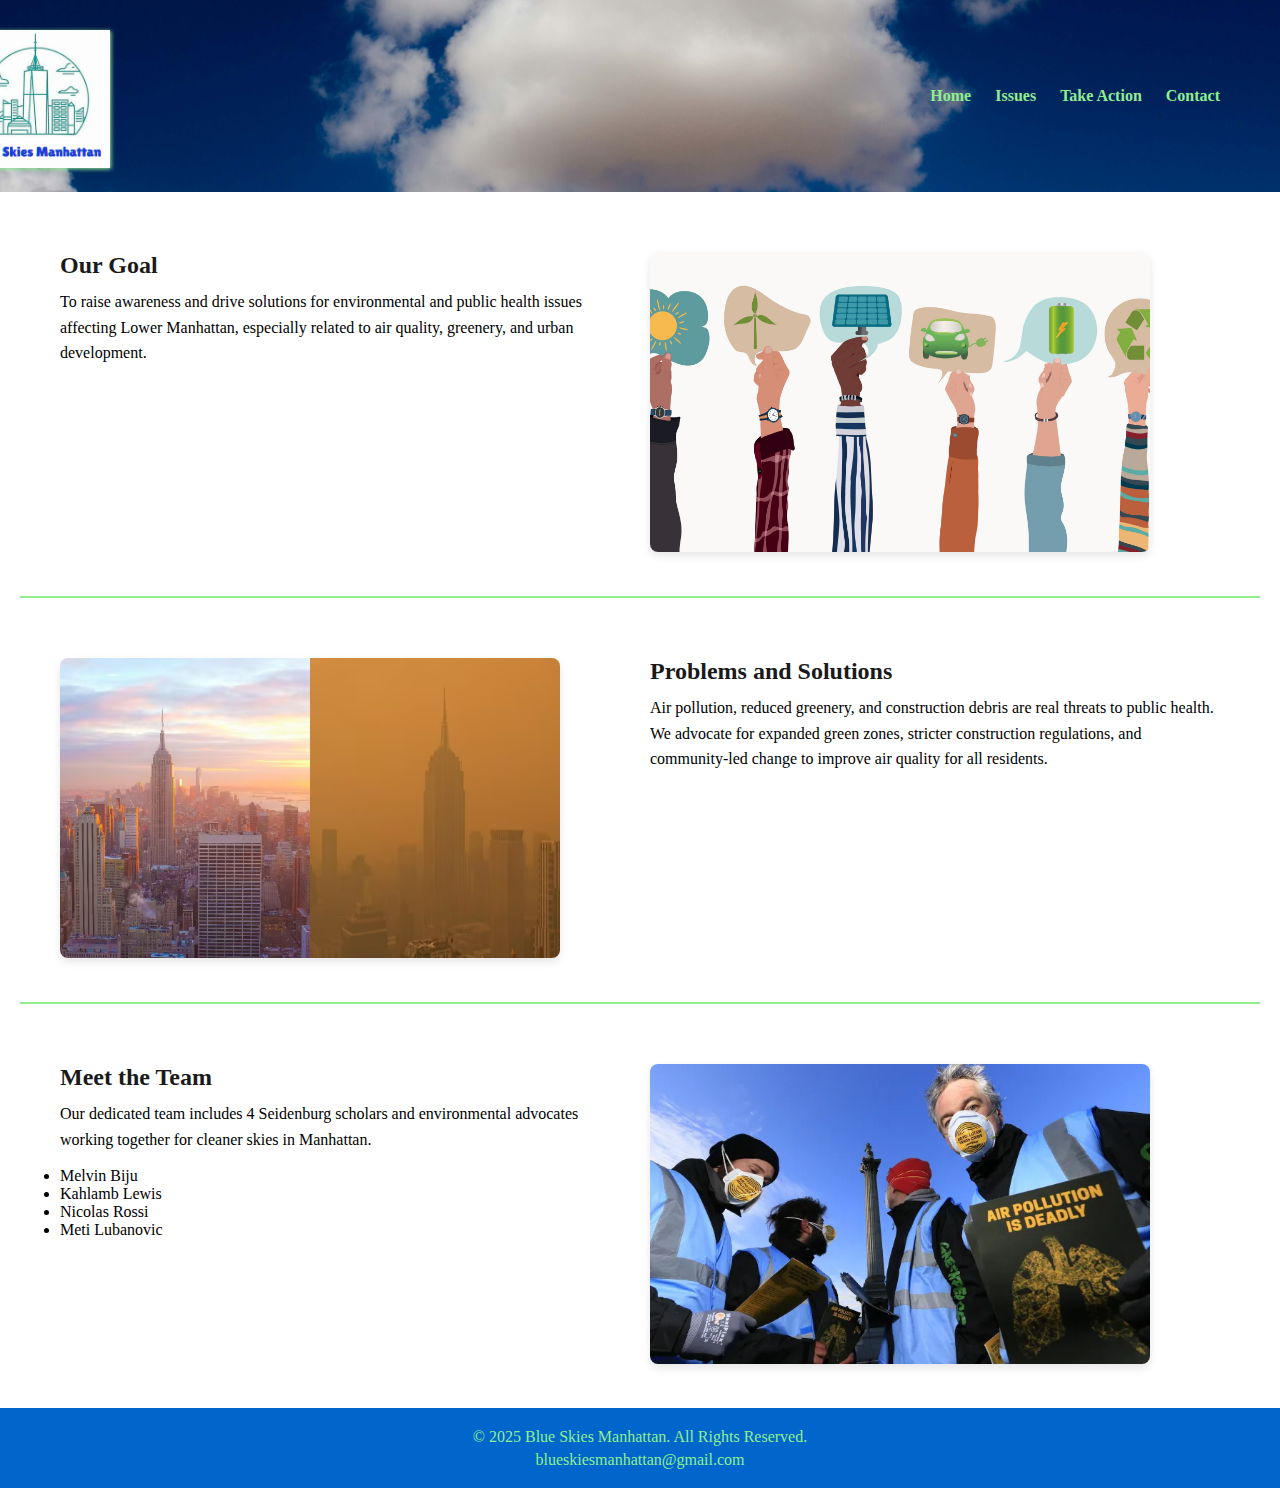
<file: index.html>
<!DOCTYPE html> 
<html lang="en"> 
<head>
    <meta charset="UTF-8"> 
    <title>Home - Blue Skies Manhattan</title> 
    <meta name="viewport" content="width=device-width, initial-scale=1.0"> 
    <link rel="stylesheet" href="css/style.css"> 
    <link rel="icon" href="media/favicon.png" type="image/png"> 
</head>

<body>

    <header> 
        <div class="header-container"> 
            <a href="index.html"><img src="media/CIS 4-MEN Logo.png" alt="Blue Skies Manhattan Logo" class="logo"></a> 
            <button class="hamburger" id="hamburger">
                &#9776; 
            </button>
            <nav class="nav-menu" id="navMenu"> 
                <a href="index.html">Home</a>
                <a href="issues.html">Issues</a> 
                <a href="takeAction.html">Take Action</a> 
                <a href="contact.html">Contact</a> 
            </nav>
        </div> 
    </header>

    <main> 

    <section class="issue-section">
        <div class="issue-text">
            <h2>Our Goal</h2>
            <p>To raise awareness and drive solutions for environmental and public health issues affecting Lower Manhattan, especially related to air quality, greenery, and urban development.</p>
        </div>
        <div class="issue-image">
            <img src="media/handspollution.png" alt="Visual Representation of Our Mission">
        </div>
    </section>

    <hr>

    <section class="issue-section">
        <div class="issue-image">
            <img src="media/new-york-air-pollution.png" alt="Image showing community action">
        </div>
        <div class="issue-text">
            <h2>Problems and Solutions</h2>
            <p>Air pollution, reduced greenery, and construction debris are real threats to public health. We advocate for expanded green zones, stricter construction regulations, and community-led change to improve air quality for all residents.</p>
        </div>
    </section>

    <hr>

    <section class="issue-section">
        <div class="issue-text">
            <h2>Meet the Team</h2>
            <p>Our dedicated team includes 4 Seidenburg scholars and environmental advocates working together for cleaner skies in Manhattan.</p>
            <ul>
                <li>Melvin Biju</li>
                <li>Kahlamb Lewis</li>
                <li>Nicolas Rossi</li>
                <li>Meti Lubanovic</li>
            </ul>
        </div>
        <div class="issue-image">
            <img src="media/GP15.png" alt="Team Photo">
        </div>
    </section>

    </main> 

    <footer>
        <p>&copy; 2025 Blue Skies Manhattan. All Rights Reserved.</p> <!-- Copyright -->
        <p><a href="mailto:blueskiesmanhattan@gmail.com" class="email-link">blueskiesmanhattan@gmail.com</a></p> <!-- Email link -->
    </footer>

    <script src="scripts/script.js"></script> <!-- Linking JavaScript file -->

</body>
</html>
</file>
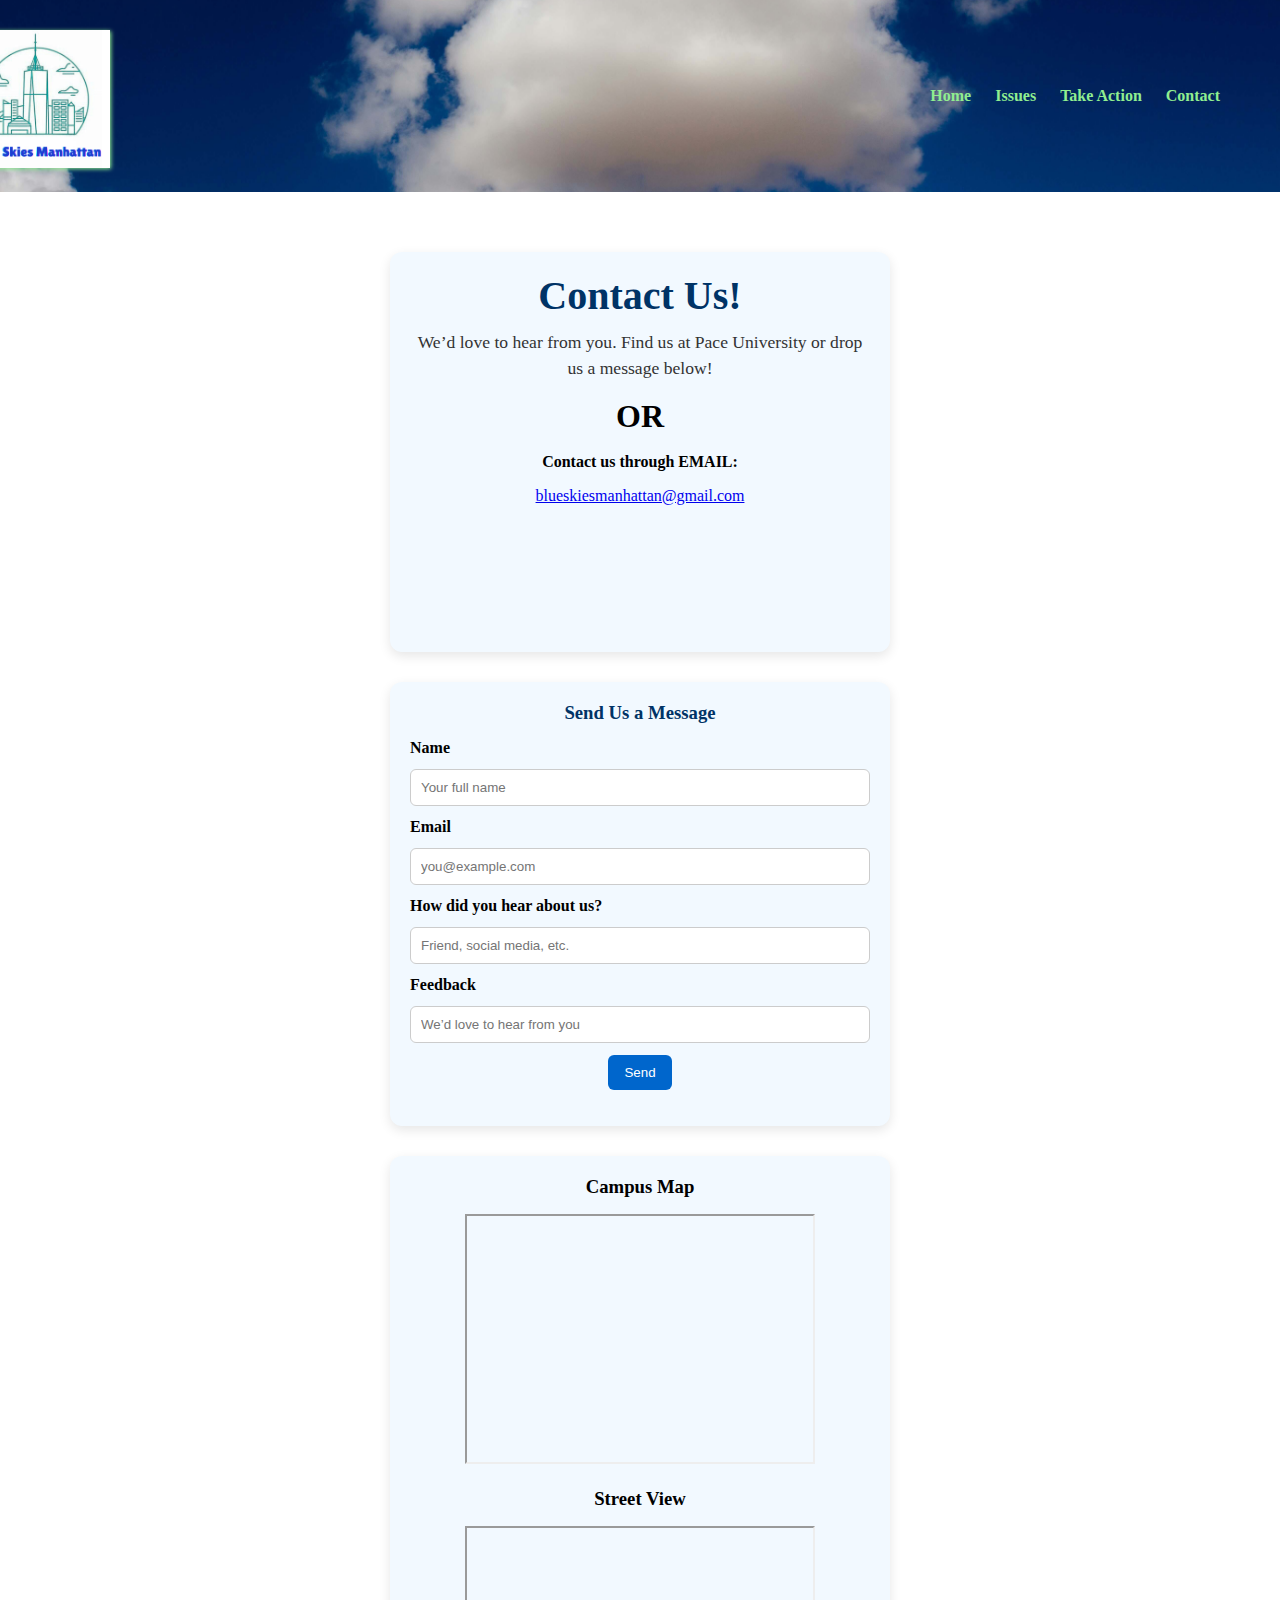
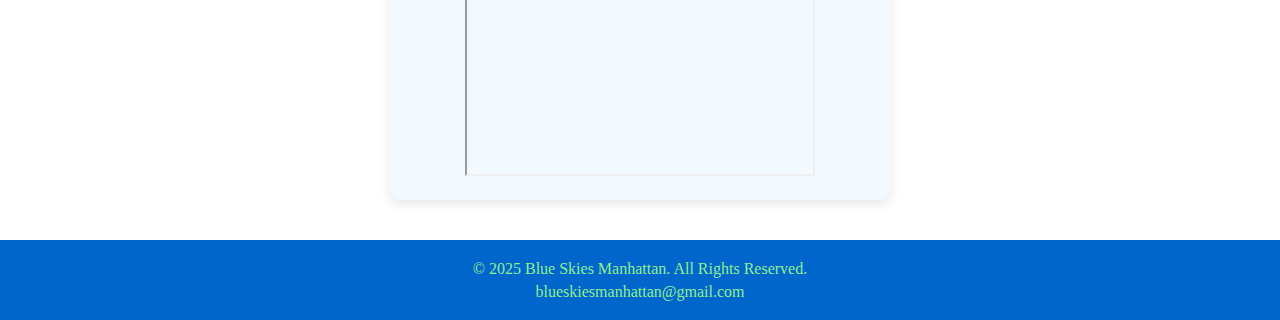
<file: contact.html>
<!DOCTYPE html>
<html lang="en">
<head>
  <meta charset="UTF-8"> <!-- Defines the character encoding -->
  <title>Contact - Blue Skies Manhattan</title> <!-- Page title -->
  <meta name="viewport" content="width=device-width, initial-scale=1.0"> <!-- Enables responsive design -->
  <link rel="stylesheet" href="css/style.css"> <!-- Link to external stylesheet -->
  <link rel="icon" href="media/favicon.png" type="image/png"> <!-- Sets favicon -->
</head>

<body> <!-- Begin page body -->
  <header> <!-- Page header -->
    <div class="header-container"> <!-- Wrapper for logo and nav -->
      <a href="index.html">
        <img src="media/CIS 4-MEN Logo.png" alt="Blue Skies Manhattan Logo" class="logo"> <!-- Website logo -->
      </a>

      <button class="hamburger" id="hamburger"> <!-- Hamburger button for mobile -->
        &#9776; <!-- Hamburger icon -->
      </button>

      <nav class="nav-menu" id="navMenu"> <!-- Navigation menu -->
        <a href="index.html">Home</a>
        <a href="issues.html">Issues</a>
        <a href="takeAction.html">Take Action</a>
        <a href="contact.html">Contact</a>
      </nav>
    </div>
  </header>

  <main> <!-- Main content -->
    <section class="action-container contact-section"> <!-- Contact section wrapper -->

      <div class="action-block contact-header"> <!-- Header text block -->
        <h2>Contact Us!</h2>
        <p class="action-description">We’d love to hear from you. Find us at Pace University or drop us a message below!</p>
        <h1>OR</h1>
        <br>
        <h4> Contact us through EMAIL:</h4>
        <p><a href="mailto:blueskiesmanhattan@gmail.com">blueskiesmanhattan@gmail.com</a></p>
      </div>

      <div class="action-block contact-form-block"> <!-- Contact form block -->
        <h3>Send Us a Message</h3>
        <form class="petition-form" id="contact-form"> <!-- Contact form -->
          <label for="name">Name</label>
          <input type="text" id="name" name="name" placeholder="Your full name" required>

          <label for="email">Email</label>
          <input type="email" id="email" name="email" placeholder="you@example.com" required>

          <label for="referral">How did you hear about us?</label>
          <input type="text" id="referral" name="referral" placeholder="Friend, social media, etc.">

          <label for="feedback">Feedback</label>
          <input type="text" id="feedback" name="feedback" placeholder="We’d love to hear from you">

          <button type="submit">Send</button>
        </form>
      </div>

      <div class="action-block contact-maps"> <!-- Map section block -->
        <div class="map-row"> <!-- Row container for maps -->

          <div class="map-column"> <!-- Column for campus map -->
            <h3>Campus Map</h3>
            <iframe src="https://www.google.com/maps/embed?pb=!1m18!1m12!1m3!1d3024.306887313452!2d-74.00775072401287!3d40.71126023766092!2m3!1f0!2f0!3f0!3m2!1i1024!2i768!4f13.1!3m3!1m2!1s0x89c25a19f6c8b1d1%3A0x8a0a55f0a5fd1f1f!2sPace%20University!5e0!3m2!1sen!2sus!4v1616172820484!5m2!1sen!2sus" width="350" height="250" allowfullscreen="" loading="lazy" referrerpolicy="no-referrer-when-downgrade">
            </iframe>
          </div>

          <div class="map-column"> <!-- Column for street view -->
            <h3>Street View</h3>
            <iframe
              src="https://www.google.com/maps/embed?pb=!4v1616174978356!6m8!1m7!1sCAoSLEFGMVFpcE1sN3J5b1ZKZ1JpQ3Z6aWZlZ0FhR3ZtZ1Z3Q0h3R3N1V1N3T3R3!2m2!1d40.71186706665569!2d-74.00556833284723!3f144.12211904230622!4f4.327650343806951!5f0.7820865974627469" width="350" height="250" allowfullscreen="" loading="lazy" referrerpolicy="no-referrer-when-downgrade">
            </iframe>
          </div>

        </div>
      </div>

    </section>
  </main>

  <footer> <!-- Page footer -->
    <p>&copy; 2025 Blue Skies Manhattan. All Rights Reserved.</p>
    <p><a href="mailto:blueskiesmanhattan@gmail.com" class="email-link">blueskiesmanhattan@gmail.com</a></p>
  </footer>

  <script src="scripts/script.js"></script> <!-- Link to JavaScript file -->
</body>
</html>
</file>
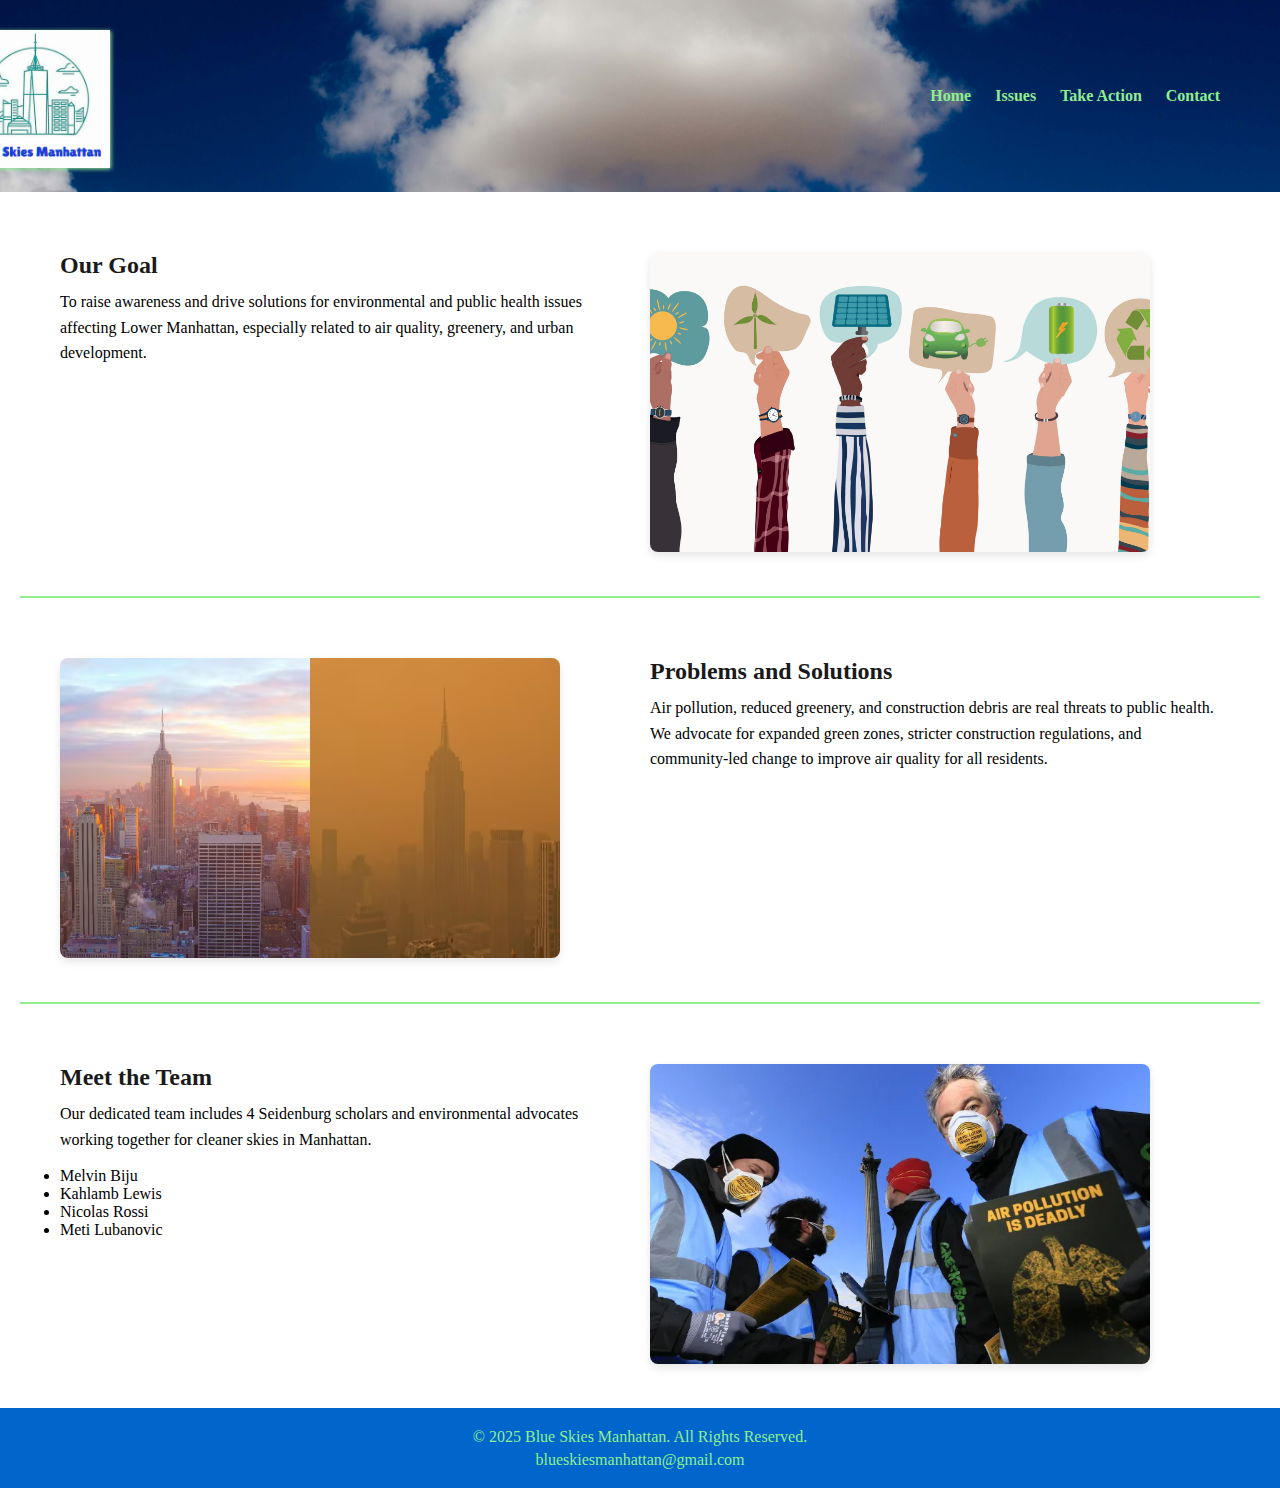
<file: Homepage.html>
<!DOCTYPE html> 
<html lang="en"> 
<head>
    <meta charset="UTF-8"> 
    <title>Homepage - Blue Skies Manhattan</title> 
    <meta name="viewport" content="width=device-width, initial-scale=1.0"> 
    <link rel="stylesheet" href="css/style.css"> 
    <link rel="icon" href="media/favicon.png" type="image/png"> 
</head>

<body>

    <header> 
        <div class="header-container"> 
            <a href="homepage.html"><img src="media/CIS 4-MEN Logo.png" alt="Blue Skies Manhattan Logo" class="logo"></a> 
            <button class="hamburger" id="hamburger">
                &#9776; 
            </button>
            <nav class="nav-menu" id="navMenu"> 
                <a href="homepage.html">Home</a>
                <a href="issues.html">Issues</a> 
                <a href="takeAction.html">Take Action</a> 
                <a href="contact.html">Contact</a> 
            </nav>
        </div> 
    </header>

    <main> 

    <section class="issue-section">
        <div class="issue-text">
            <h2>Our Goal</h2>
            <p>To raise awareness and drive solutions for environmental and public health issues affecting Lower Manhattan, especially related to air quality, greenery, and urban development.</p>
        </div>
        <div class="issue-image">
            <img src="media/handspollution.png" alt="Visual Representation of Our Mission">
        </div>
    </section>

    <hr>

    <section class="issue-section">
        <div class="issue-image">
            <img src="media/new-york-air-pollution.png" alt="Image showing community action">
        </div>
        <div class="issue-text">
            <h2>Problems and Solutions</h2>
            <p>Air pollution, reduced greenery, and construction debris are real threats to public health. We advocate for expanded green zones, stricter construction regulations, and community-led change to improve air quality for all residents.</p>
        </div>
    </section>

    <hr>

    <section class="issue-section">
        <div class="issue-text">
            <h2>Meet the Team</h2>
            <p>Our dedicated team includes 4 Seidenburg scholars and environmental advocates working together for cleaner skies in Manhattan.</p>
            <ul>
                <li>Melvin Biju</li>
                <li>Kahlamb Lewis</li>
                <li>Nicolas Rossi</li>
                <li>Meti Lubanovic</li>
            </ul>
        </div>
        <div class="issue-image">
            <img src="media/GP15.png" alt="Team Photo">
        </div>
    </section>

    </main> 

    <footer>
        <p>&copy; 2025 Blue Skies Manhattan. All Rights Reserved.</p> <!-- Copyright -->
        <p><a href="mailto:blueskiesmanhattan@gmail.com" class="email-link">blueskiesmanhattan@gmail.com</a></p> <!-- Email link -->
    </footer>

    <script src="scripts/script.js"></script> <!-- Linking JavaScript file -->

</body>
</html>
</file>
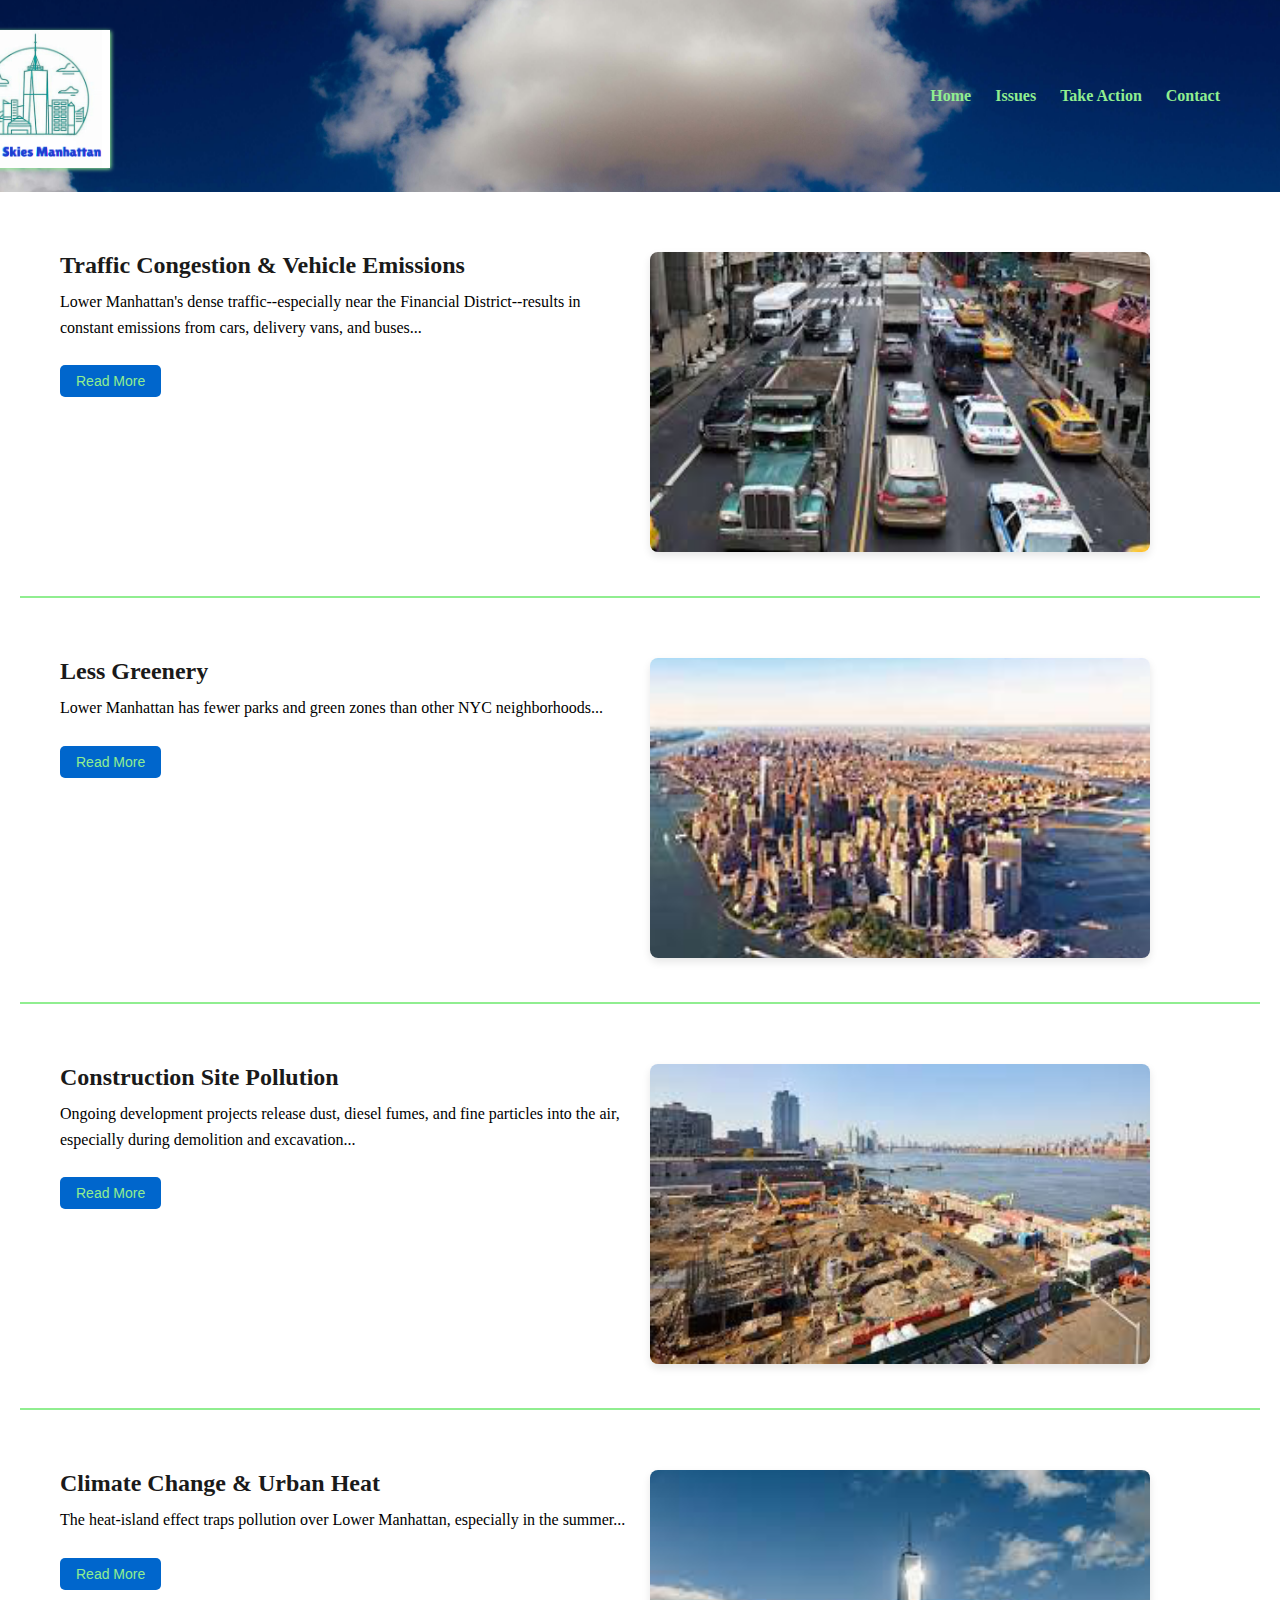
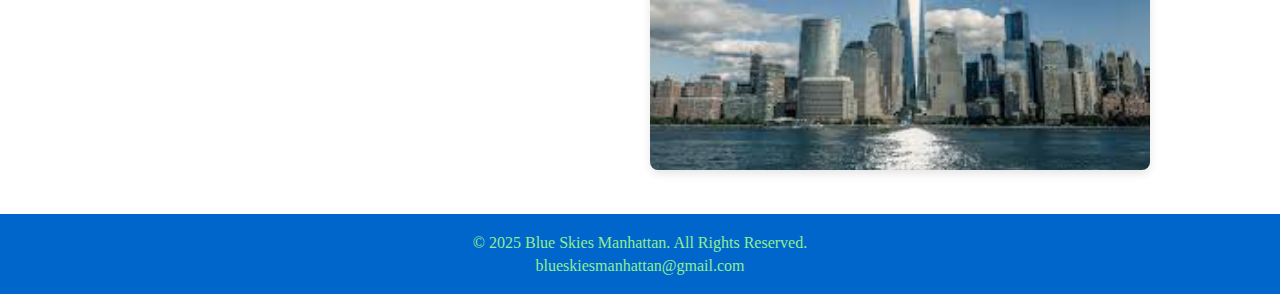
<file: issues.html>
<!DOCTYPE html> <!-- Declares the document as HTML5 -->
<html lang="en"> <!-- Sets the language to English -->
<head>
    <meta charset="UTF-8"> <!-- Sets character encoding to UTF-8 -->
    <title>Issues at Hand - Blue Skies Manhattan</title> <!-- Title shown in browser tab -->
    <meta name="viewport" content="width=device-width, initial-scale=1.0"> <!-- Enables responsive design on all devices -->
    <link rel="stylesheet" href="css/style.css"> <!-- Links external CSS stylesheet -->
    <link rel="icon" href="media/favicon.png" type="image/png"> <!-- Sets favicon image -->
</head>

<body> <!-- Start of the page body -->

    <header> <!-- Header containing logo and navigation -->

        <div class="header-container"> <!-- Container for logo and nav menu -->

            <a href="homepage.html"><img src="media/CIS 4-MEN Logo.png" alt="Blue Skies Manhattan Logo" class="logo"></a> <!-- Clickable logo image linking to homepage -->

            <!-- Hamburger Menu Button -->
            <button class="hamburger" id="hamburger">
                &#9776; <!-- Unicode hamburger icon -->
            </button>

            <nav class="nav-menu" id="navMenu"> <!-- Navigation menu -->
                <a href="homepage.html">Home</a> <!-- Link to homepage -->
                <a href="issues.html">Issues</a> <!-- Link to issues page -->
                <a href="takeAction.html">Take Action</a> <!-- Link to take action page -->
                <a href="contact.html">Contact</a> <!-- Link to contact page -->
            </nav>

        </div> <!-- End of header container -->

    </header> <!-- End of header -->

    <main> <!-- Main content area -->

        <section class="issue-section"> <!-- Section: Traffic Congestion -->

            <div class="issue-text"> <!-- Text content block -->

                <h2>Traffic Congestion & Vehicle Emissions</h2> <!-- Section heading -->
                <p class="short-description">Lower Manhattan's dense traffic--especially near the Financial District--results in constant emissions from cars, delivery vans, and buses...</p> <!-- Preview text -->

                <div class="more-text"> <!-- Hidden detailed content -->
                    <p>These vehicles release a mix of harmful pollutants, including nitrogen dioxide (NO₂), carbon monoxide (CO), and fine particulate matter (PM2.5), which can penetrate deep into the lungs and bloodstream. Prolonged exposure has been linked to increased rates of asthma, cardiovascular disease, and reduced lung development in children. Because of the high concentration of commuters and delivery vehicles, residents and workers are exposed to these pollutants daily-often without realizing the long-term health impact. The constant idling, narrow streets, and urban canyon effect all contribute to the poor air circulation that allows these emissions to linger in the neighborhood’s air.</p>
                    <button class="read-less">Read Less</button> <!-- Button to collapse content -->
                </div>

                <button class="read-more">Read More</button> <!-- Button to expand content -->

            </div>

            <div class="issue-image"> <!-- Image container -->
                <img src="media/congestion.png" alt="Congested NYC Street"> <!-- Traffic-related image -->
            </div>

        </section> <!-- End of congestion section -->

        <hr> <!-- Light green dvider line -->

        <section class="issue-section"> <!-- Section: Less Greenery -->

            <div class="issue-text">

                <h2>Less Greenery</h2>
                <p class="short-description">Lower Manhattan has fewer parks and green zones than other NYC neighborhoods...</p>

                <div class="more-text">
                    <p>This lack of greenery means there are fewer natural barriers to trap airborne pollutants or cool the surrounding environment. Trees and vegetation play a key role in filtering out harmful substances like ozone, nitrogen dioxide, and particulate matter from the air. In neighborhoods with low green coverage, residents often experience higher pollution levels, hotter summer temperatures, and fewer spaces to escape urban stress. The dense built environment in Lower Manhattan also intensifies the urban heat island effect, where concrete and asphalt absorb and re-radiate heat, making the air even more stagnant and polluted. Without an adequate buffer of natural spaces, the community is left more vulnerable to the health effects of poor air quality.</p>
                    <button class="read-less">Read Less</button>
                </div>

                <button class="read-more">Read More</button>

            </div>

            <div class="issue-image">
                <img src="media/noGreen.png" alt="Lower Manhattan Overview with Little to No Greenery"> <!-- Green space-related image -->
            </div>

        </section> <!-- End of greenery section -->

        <hr> <!-- Light green divider line -->

        <section class="issue-section"> <!-- Section: Construction Pollution -->

            <div class="issue-text">

                <h2>Construction Site Pollution</h2>
                <p class="short-description">Ongoing development projects release dust, diesel fumes, and fine particles into the air, especially during demolition and excavation...</p>

                <div class="more-text">
                    <p>Construction sites are a major, often overlooked, source of localized air pollution. Activities like jackhammering, concrete mixing, and material transportation release coarse dust particles (PM10) into the air, while heavy equipment powered by diesel engines emits smaller, more harmful pollutants like PM2.5 and black carbon. These particles can trigger respiratory irritation in the short term and contribute to chronic diseases with long-term exposure. People living or working near active construction zones often experience symptoms like coughing, wheezing, and headaches—especially when windows are left open. Even once the work ends, residual dust and debris can remain in the air or accumulate on surfaces, continuing to affect indoor and outdoor air quality.</p>
                    <button class="read-less">Read Less</button>
                </div>

                <button class="read-more">Read More</button>

            </div>

            <div class="issue-image">
                <img src="media/construction.png" alt="Construction Near a River in NYC"> <!-- Construction-related image -->
            </div>

        </section> <!-- End of construction section -->

        <hr> <!-- Light green divider line -->

        <section class="issue-section"> <!-- Section: Climate Change & Urban Heat -->

            <div class="issue-text">

                <h2>Climate Change & Urban Heat</h2>
                <p class="short-description">The heat-island effect traps pollution over Lower Manhattan, especially in the summer...</p>

                <div class="more-text">
                    <p>Urban heat islands occur when buildings, pavement, and infrastructure absorb and retain heat, raising local temperatures significantly compared to nearby areas with more greenery. This increase in heat doesn’t just affect comfort—it worsens air quality by intensifying ground-level ozone and preventing pollutants from dispersing. The result is an environment where smog lingers longer and heat-sensitive individuals, like children and the elderly, are at greater risk for illness. In Lower Manhattan, the combined stress of heat and air pollution amplifies respiratory issues, strains public health systems, and reduces overall livability, especially during extreme weather events that are growing more frequent due to climate change.</p>
                    <button class="read-less">Read Less</button>
                </div>

                <button class="read-more">Read More</button>

            </div>

            <div class="issue-image">
                <img src="media/sun.png" alt="Sun Glaring on The One-World Trade Center"> <!-- Climate-related image -->
            </div>

        </section> <!-- End of climate section -->

    </main> <!-- End of main content -->

    <footer> <!-- Footer section -->

        <p>&copy; 2025 Blue Skies Manhattan. All Rights Reserved.</p> <!-- Copyright -->
        <p><a href="mailto:blueskiesmanhattan@gmail.com" class="email-link">blueskiesmanhattan@gmail.com</a></p> <!-- Email link -->

    </footer> <!-- End of footer -->

    <script src="scripts/script.js"></script> <!-- Linking JavaScript file -->

</body> <!-- End of body -->

</html> <!-- End of HTML document -->
</file>
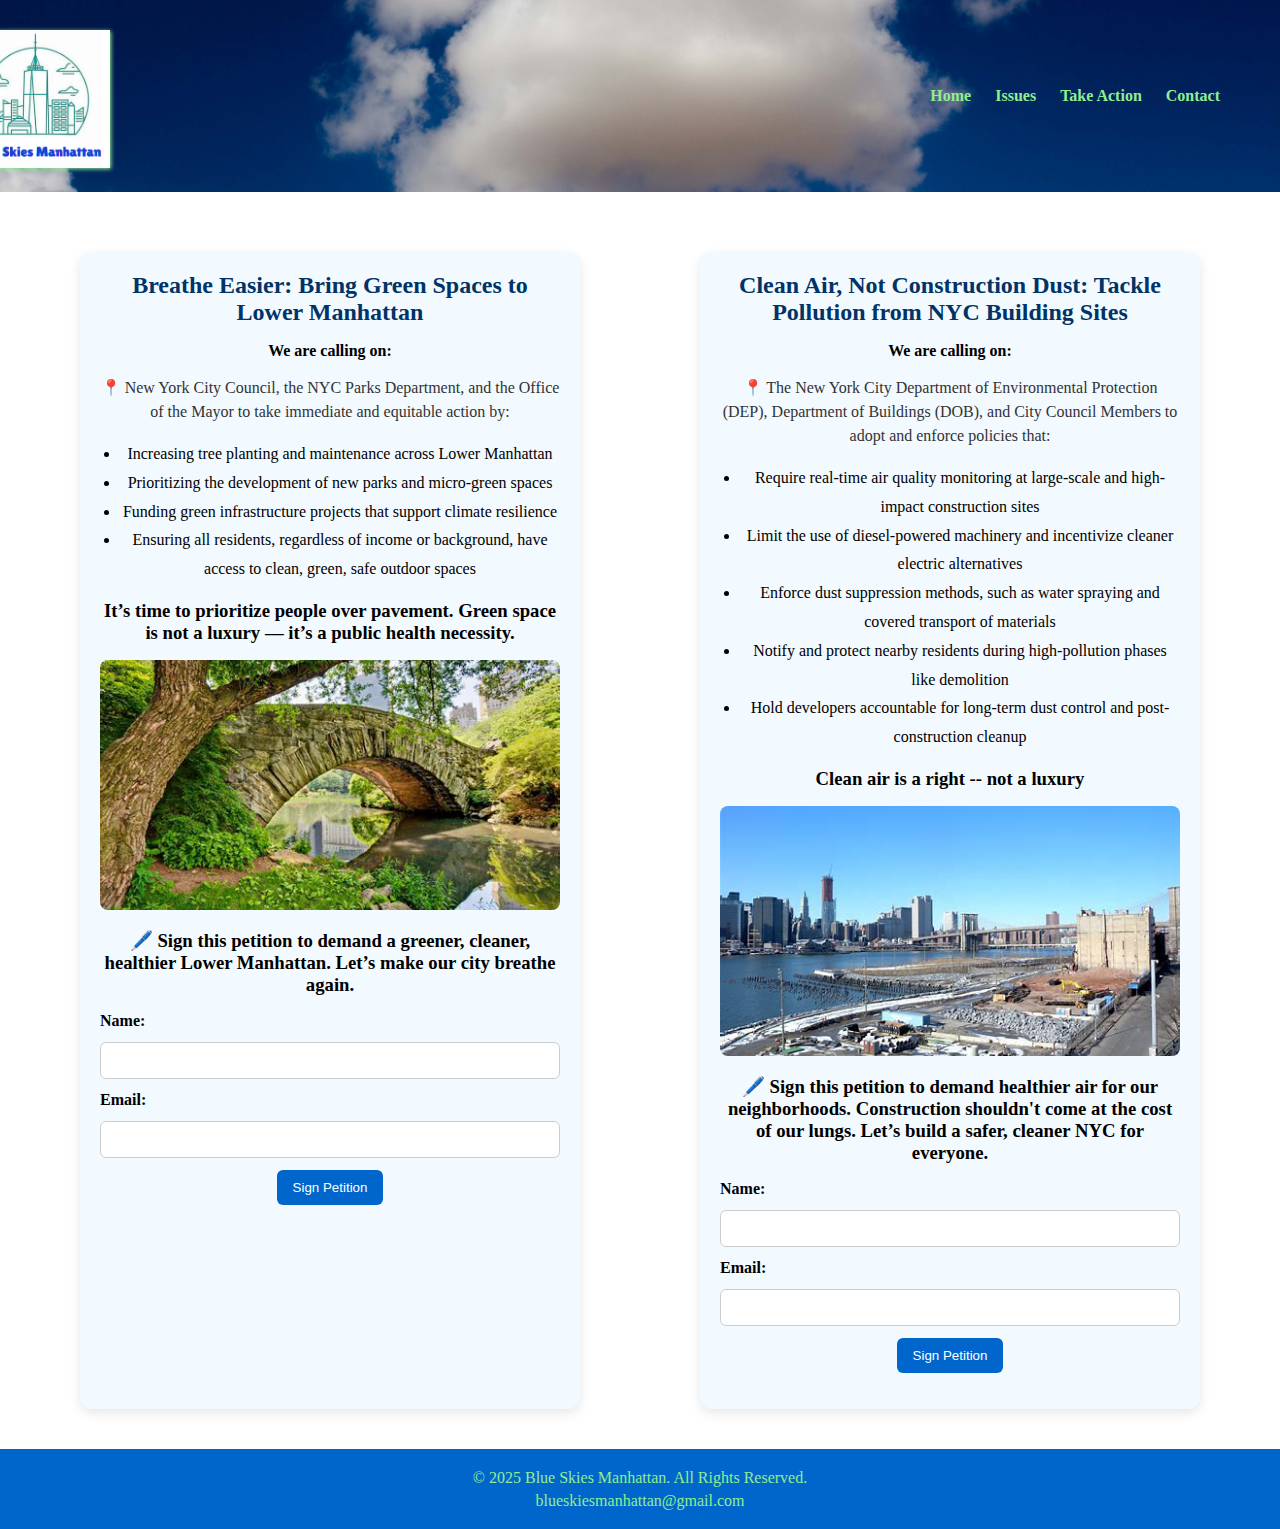
<file: takeAction.html>
<!DOCTYPE html> <!-- Declares the document as HTML5 -->
<html lang="en"> <!-- Sets the language to English -->
<head>
    <meta charset="UTF-8"> <!-- Sets character encoding to UTF-8 -->
    <title>Take Action - Blue Skies Manhattan</title> <!-- Title shown in browser tab -->
    <meta name="viewport" content="width=device-width, initial-scale=1.0"> <!-- Enables responsive design on all devices -->
    <link rel="stylesheet" href="css/style.css"> <!-- Links external CSS stylesheet -->
    <link rel="icon" href="media/favicon.png" type="image/png"> <!-- Sets favicon image -->
</head>

<body> <!-- Start of the page body -->

    <header> <!-- Header containing logo and navigation -->

        <div class="header-container"> <!-- Container for logo and nav menu -->

            <a href="index.html"><img src="media/CIS 4-MEN Logo.png" alt="Blue Skies Manhattan Logo" class="logo"></a> <!-- Clickable logo image linking to homepage -->

            <!-- Hamburger Menu Button -->
            <button class="hamburger" id="hamburger">
                &#9776; <!-- Unicode hamburger icon -->
            </button>

            <nav class="nav-menu" id="navMenu"> <!-- Navigation menu -->
                <a href="index.html">Home</a> <!-- Link to homepage -->
                <a href="issues.html">Issues</a> <!-- Link to issues page -->
                <a href="takeAction.html">Take Action</a> <!-- Link to take action page -->
                <a href="contact.html">Contact</a> <!-- Link to contact page -->
            </nav>

        </div> <!-- End of header container -->

    </header> <!-- End of header -->

    <main class="action-container">

      <!-- Action Block 1 -->
      <section class="action-block">
        <h2>Breathe Easier: Bring Green Spaces to Lower Manhattan</h2>
        <h4>We are calling on: </h4>
        <p class="action-description">📍 New York City Council, the NYC Parks Department, and the Office of the Mayor to take immediate and equitable action by:</p>
         <ul class="action-list">
             <li>Increasing tree planting and maintenance across Lower Manhattan</li>
             <li>Prioritizing the development of new parks and micro-green spaces</li>
             <li>Funding green infrastructure projects that support climate resilience</li>
             <li>Ensuring all residents, regardless of income or background, have access to clean, green, safe outdoor spaces</li>
         </ul>
        <h3>It’s time to prioritize people over pavement. Green space is not a luxury — it’s a public health necessity.</h3>
        <img src="media/action1.png" alt="Park rendering" class="action-image">
        <h3>🖊️ Sign this petition to demand a greener, cleaner, healthier Lower Manhattan. Let’s make our city breathe again.</h3>
        <form class="petition-form">
          <label for="name2">Name:</label>
          <input type="text" id="name2" name="name" required>

          <label for="email2">Email:</label>
          <input type="email" id="email2" name="email" required>

          <button type="submit">Sign Petition</button>
        </form>
      </section>

      <hr>

      <!-- Action Block 2 -->
      <section class="action-block">
        <h2>Clean Air, Not Construction Dust: Tackle Pollution from NYC Building Sites</h2>
        <h4>We are calling on: </h4>
        <p class="action-description">📍 The New York City Department of Environmental Protection (DEP), Department of Buildings (DOB), and City Council Members
         to adopt and enforce policies that:</p>
         <ul class="action-list">
             <li>Require real-time air quality monitoring at large-scale and high-impact construction sites</li>
             <li>Limit the use of diesel-powered machinery and incentivize cleaner electric alternatives</li>
             <li>Enforce dust suppression methods, such as water spraying and covered transport of materials</li>
             <li>Notify and protect nearby residents during high-pollution phases like demolition</li>
             <li>Hold developers accountable for long-term dust control and post-construction cleanup</li>
         </ul>
        <h3>Clean air is a right -- not a luxury</h3>
        <img src="media/action2.png" alt="Construction site" class="action-image">
        <h3>🖊️ Sign this petition to demand healthier air for our neighborhoods. Construction shouldn't come at the cost of our lungs. Let’s build a safer, cleaner NYC for everyone.</h3>
        <form class="petition-form">
          <label for="name2">Name:</label>
          <input type="text" id="name2" name="name" required>

          <label for="email2">Email:</label>
          <input type="email" id="email2" name="email" required>

          <button type="submit">Sign Petition</button>
        </form>
      </section>

    </main>

    <footer> <!-- Footer section -->

        <p>&copy; 2025 Blue Skies Manhattan. All Rights Reserved.</p> <!-- Copyright -->
        <p><a href="mailto:blueskiesmanhattan@gmail.com" class="email-link">blueskiesmanhattan@gmail.com</a></p> <!-- Email link -->

    </footer> <!-- End of footer -->

    <script src="scripts/script.js"></script> <!-- Linking JavaScript file -->

</body> <!-- End of body -->

</html> <!-- End of HTML document -->
</file>
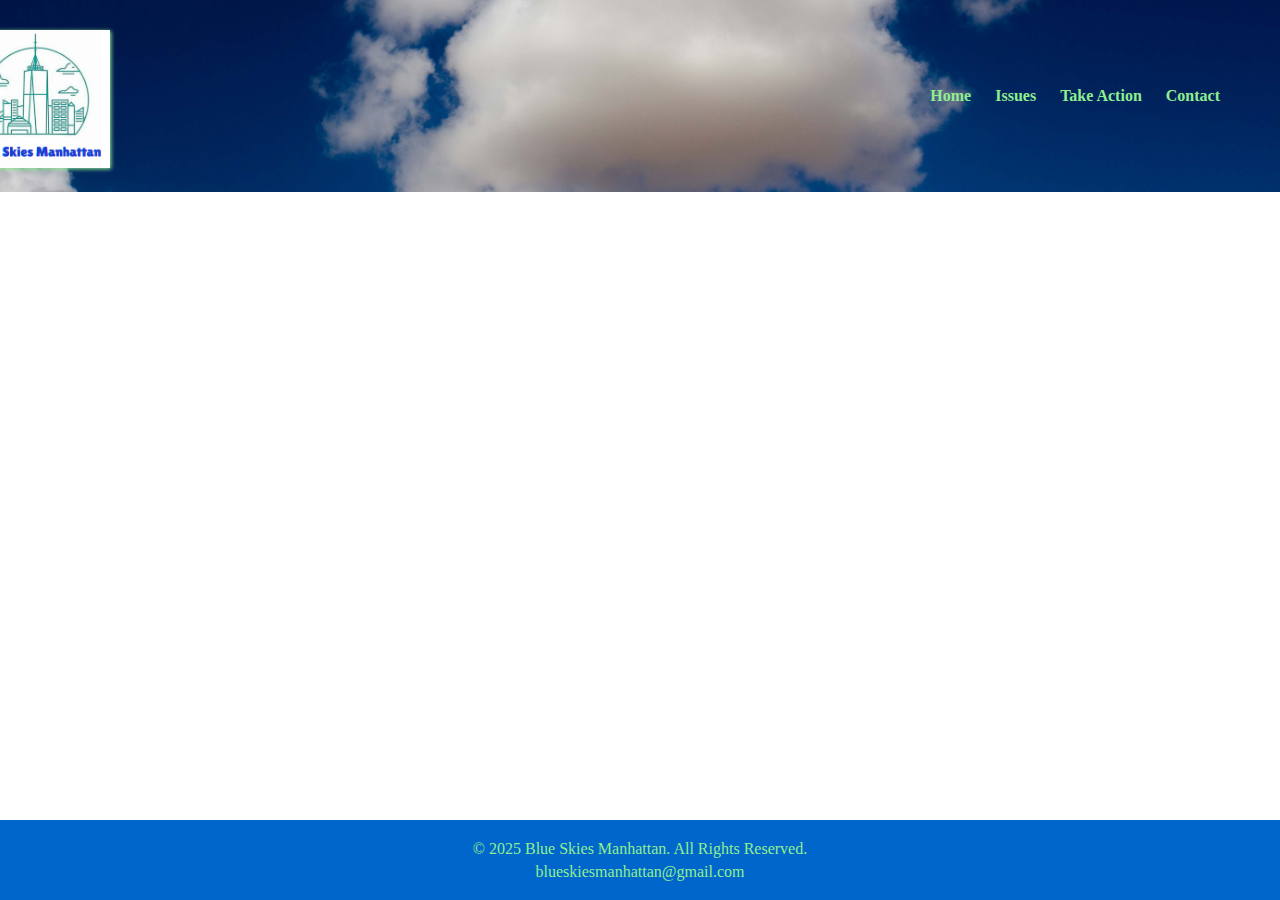
<file: template.html>
<!DOCTYPE html> <!-- Declares the document as HTML5 -->
<html lang="en"> <!-- Sets the language to English -->
<head>
    <meta charset="UTF-8"> <!-- Sets character encoding to UTF-8 -->
    <title>Template - Blue Skies Manhattan</title> <!-- Title shown in browser tab -->
    <meta name="viewport" content="width=device-width, initial-scale=1.0"> <!-- Enables responsive design on all devices -->
    <link rel="stylesheet" href="css/style.css"> <!-- Links external CSS stylesheet -->
    <link rel="icon" href="media/favicon.png" type="image/png"> <!-- Sets favicon image -->
</head>

<body> <!-- Start of the page body -->

    <header> <!-- Header containing logo and navigation -->

        <div class="header-container"> <!-- Container for logo and nav menu -->

            <a href="index.html"><img src="media/CIS 4-MEN Logo.png" alt="Blue Skies Manhattan Logo" class="logo"></a> <!-- Clickable logo image linking to homepage -->

            <!-- Hamburger Menu Button -->
            <button class="hamburger" id="hamburger">
                &#9776; <!-- Unicode hamburger icon -->
            </button>

            <nav class="nav-menu" id="navMenu"> <!-- Navigation menu -->
                <a href="index.html">Home</a> <!-- Link to homepage -->
                <a href="issues.html">Issues</a> <!-- Link to issues page -->
                <a href="takeAction.html">Take Action</a> <!-- Link to take action page -->
                <a href="contact.html">Contact</a> <!-- Link to contact page -->
            </nav>

        </div> <!-- End of header container -->

    </header> <!-- End of header -->

    <main> <!-- Main content area -->

    </main> <!-- End of main content -->

    <footer> <!-- Footer section -->

        <p>&copy; 2025 Blue Skies Manhattan. All Rights Reserved.</p> <!-- Copyright -->
        <p><a href="mailto:blueskiesmanhattan@gmail.com" class="email-link">blueskiesmanhattan@gmail.com</a></p> <!-- Email link -->

    </footer> <!-- End of footer -->

    <script src="scripts/script.js"></script> <!-- Linking JavaScript file -->

</body> <!-- End of body -->

</html> <!-- End of HTML document -->
</file>
<file: css/style.css>
/* Reset and Base Styling */
* {
  margin: 0;  /* Removes default outer spacing from all elements */
  padding: 0;  /* Removes default inner spacing from all elements */
  box-sizing: border-box;  /* Includes padding and borders inside the element’s total size */
}

html, body {
  overflow-x: hidden;  /* Prevent horizontal scrolling */
}

body {
  min-height: 100vh;  /* Ensures body is at least the height of the viewport */
  display: flex;  /* Uses flexbox for layout */
  flex-direction: column;  /* Stacks elements vertically (column layout) */
}

header {
  background-image: url('../media/sky.png');  /* Sets a sky image as the background */
  background-size: cover;  /* Scales the background to cover the header area */
  background-position: center;  /* Centers the background image */
  background-repeat: no-repeat;  /* Prevents the image from repeating */
  padding: 20px;  /* Adds spacing inside the header */
  position: relative;  /* Allows child elements to be positioned relative to header */
  margin-bottom: 20px;  /* Adds spacing below the header */
}

.logo {
  width: 150px;  /* Sets the width of the logo */
  height: auto;  /* Maintains original logo aspect ratio */
  position: static;  /* Keeps logo in normal document flow */
  margin-top: 10px;  /* Adds space above the logo */
  margin-left: -100px;  /* Shifts the logo leftward */
  filter: drop-shadow(1px 1px 2px #90EE90);  /* Applies a soft green glow effect */
}

hr {
  border: none;  /* Removes default border styling */
  height: 2px;  /* Sets the thickness of the horizontal rule */
  background-color: #90EE90;  /* Sets the line color to light green */
  margin: 0 20px 20px 20px;  /* Adds spacing above, below, and to the sides */
}

main {
  flex: 1;  /* Allows main content to grow and fill available vertical space */
}

.email-link {
  display: inline-block;  /* Allows padding and transform to apply */
  padding: 5px;  /* Adds inner space to the email link */
  color: #90EE90;  /* Sets the default color to light green */
  text-decoration: none;  /* Removes the underline from the link */
}

.email-link:hover {
  color: #ccffcc;  /* Lightens color on hover */
  transform: scale(1.2);  /* Slightly enlarges the link when hovered */
}

footer {
  background: #0066cc;  /* Sets background color to blue */
  color: #90EE90;  /* Makes footer text light green */
  text-align: center;  /* Centers the text horizontally */
  padding: 20px;  /* Adds space inside the footer */
  height: 80px;  /* Sets a fixed footer height */
}

.header-container {
  display: flex;  /* Uses flex layout for header items */
  justify-content: space-between;  /* Spreads logo and nav to opposite ends */
  align-items: center;  /* Vertically centers the items */
  max-width: 1200px;  /* Limits the container width */
  margin: 0 auto;  /* Centers the container horizontally */
  padding: 0 20px;  /* Adds horizontal padding */
  flex-wrap: wrap;  /* Allows wrapping on small screens */
}

.nav-menu a {
  display: inline-block;  /* Allows spacing and hover effects */
  margin-left: 20px;  /* Adds space between nav items */
  text-decoration: none;  /* Removes underline */
  color: #90EE90;  /* Sets the link color */
  font-weight: bold;  /* Makes text bold */
  transition: transform 0.2s ease, color 0.2 ease;  /* Smooth hover animation */
}

.nav-menu a:hover {
  color: #ccffcc;  /* Lightens the link on hover */
  transform: scale(1.2);  /* Slightly enlarges link on hover */
  text-decoration: underline;  /* Underlines the link when hovered */
}

.issue-section {
  display: flex;  /* Side-by-side layout for text and image */
  justify-content: space-between;  /* Pushes content to edges */
  align-items: flex-start;  /* Aligns items to the top */
  padding: 40px 20px;  /* Adds padding inside the section */
  gap: 20px;  /* Space between columns */
  max-width: 1200px;  /* Limits width of the section */
  margin: 0 auto;  /* Centers section horizontally */
  flex-wrap: wrap;  /* Allows stacking on small screens */
}

.issue-text {
  flex: 1;  /* Allows text section to grow/shrink as needed */
  min-width: 280px;  /* Prevents it from getting too small */
}

.issue-text h2 {
  margin-bottom: 10px;  /* Adds space below heading */
  color: #1a1a1a;  /* Dark gray text */
}

.issue-text p {
  margin-bottom: 15px;  /* Adds space between paragraphs */
  line-height: 1.6;  /* Improves paragraph readability */
}

.issue-image {
  flex: 1;  /* Allows image section to grow/shrink */
  min-width: 280px;  /* Ensures image section doesn't shrink too small */
}

.issue-image img {
  width: 500px;  /* Sets fixed image width */
  height: 300px;  /* Sets fixed image height */
  object-fit: cover;  /* Ensures image covers the area without distortion */
  border-radius: 8px;  /* Rounds the corners of the image */
  box-shadow: 0 4px 8px rgba(0, 0, 0, 0.1);  /* Adds subtle shadow */
}

.read-more, .read-less {
  background-color: #0066cc;  /* Sets button background color */
  color: #90EE90;  /* Sets button text color */
  border: none;  /* Removes border */
  padding: 8px 16px;  /* Adds padding around button text */
  font-size: 14px;  /* Sets text size */
  border-radius: 5px;  /* Rounds button edges */
  cursor: pointer;  /* Shows pointer cursor on hover */
  margin-top: 10px;  /* Adds space above button */
}

.read-more:hover, .read-less:hover {
  background-color: #004d99;  /* Darkens button on hover */
  transform: scale(1.2);  /* Enlarges button slightly on hover */
}

.hamburger {
  display: none;  /* Hidden on desktop by default */
  font-size: 28px;  /* Sets icon size */
  background: none;  /* No background for button */
  border: none;  /* Removes border */
  color: #90EE90;  /* Sets icon color */
  cursor: pointer;  /* Shows pointer on hover */
  position: absolute;  /* Allows positioning in header */
  top: 30px;  /* Distance from top */
  right: 30px;  /* Distance from right */
  z-index: 999;  /* Places above other items */
}

.action-container {
  display: flex;  /* Use flex layout to align action blocks */
  flex-wrap: wrap;  /* Allow items to wrap to new lines if needed */
  justify-content: center;  /* Center the action blocks horizontally */
  gap: 40px;  /* Add space between each block */
  padding: 40px 20px;  /* Add space inside the container */
}

.action-block {
  flex: 1 1 400px;  /* Allow block to grow/shrink, base width of 400px */
  max-width: 500px;  /* Do not allow block to grow beyond 500px */
  background-color: #f2f9ff;  /* Light blue background */
  padding: 20px;  /* Inner space inside the block */
  border-radius: 12px;  /* Rounded corners */
  box-shadow: 0 4px 12px rgba(0,0,0,0.1);  /* Soft shadow around block */
  text-align: center;  /* Center-align all content */
}

.action-block h2 {
  margin-bottom: 16px;  /* Add spacing below the title */
  color: #003366;  /* Deep blue title color */
}

.action-description {
  margin-bottom: 16px;  /* Space below description paragraph */
  color: #333;  /* Dark gray text */
  font-size: 1rem;  /* Standard font size */
  line-height: 1.5;  /* Improve text readability */
}

.action-image {
  width: 100%;  /* Fill the width of its container */
  height: auto;  /* Maintain image aspect ratio */
  max-height: 250px;  /* Limit height to 250px */
  object-fit: cover;  /* Crop and cover the image container */
  border-radius: 8px;  /* Slightly rounded corners */
  margin-bottom: 16px;  /* Space below image */
}

/* Petition Form Styling */
.petition-form {
  display: flex;  /* Use flex layout */
  flex-direction: column;  /* Stack elements vertically */
  gap: 12px;  /* Space between form items */
  align-items: center;  /* Center the form fields horizontally */
}

.petition-form label {
  font-weight: bold;  /* Make label text bold */
  align-self: flex-start;  /* Align label text to the left */
}

.petition-form input {
  width: 100%;  /* Make input take full width of container */
  padding: 10px;  /* Inner space inside the input field */
  border: 1px solid #ccc;  /* Light gray border */
  border-radius: 6px;  /* Slightly round input edges */
}

.petition-form button {
  background-color: #0066cc;  /* Blue background for button */
  color: white;  /* White text color */
  padding: 10px 16px;  /* Inner spacing */
  border: none;  /* No border */
  border-radius: 6px;  /* Rounded corners */
  cursor: pointer;  /* Pointer cursor on hover */
}

.petition-form button:hover {
  background-color: #004c99;  /* Darker blue on hover */
}

.action-block h2, .action-block h3, .action-block h4, .action-block p, .action-block ul, .action-block img, .action-block form {
  margin-bottom: 16px;  /* Uniform spacing below content blocks */
}

.action-block ul {
  padding-left: 20px;  /* Indent bullet list */
}

.action-list {
  margin-bottom: 20px;  /* Extra spacing below list */
  padding-left: 20px;  /* Indent list items */
  line-height: 1.8;  /* Extra space between bullet points */
}

.contact-section {
  display: flex; /* Use flexbox for layout */
  flex-direction: column; /* Stack elements vertically */
  align-items: center; /* Center items horizontally */
  padding: 40px 20px; /* Outer spacing */
  gap: 30px; /* Space between each block */
}

.contact-header, .contact-form-block {
  text-align: center; /* Center all text inside header and form blocks */
  width: 100%; /* Ensure blocks use full width of the container */
}

.contact-header h2 {
  font-size: 2.5rem; /* Large heading */
  color: #003366; /* Dark blue text */
  margin-bottom: 10px; /* Space below heading */
}

.contact-header .action-description {
  font-size: 1.1rem; /* Slightly larger text */
  color: #333; /* Dark gray text */
  line-height: 1.5; /* Improved readability */
}

.contact-maps .map-row {
  display: flex; /* Row layout */
  flex-wrap: wrap; /* Wrap maps on smaller screens */
  justify-content: center; /* Center maps horizontally */
  gap: 20px; /* Space between maps */
}

.map-column {
  flex: 1 1 400px; /* Flexible map columns */
  max-width: 600px; /* Prevent from stretching too far */
}

.contact-form-block h3 {
  color: #003366; /* Section heading color */
  margin-bottom: 15px; /* Space below heading */
}

#contact-form {
  width: 100%; /* Full width of its container */
  display: flex; /* Use flex layout */
  flex-direction: column; /* Stack inputs */
  gap: 12px; /* Space between inputs */
  align-items: center; /* Center inputs and button on mobile */
}

#contact-form label {
  font-weight: bold; /* Make labels stand out */
  text-align: left; /* Align text left */
}

#contact-form input {
  padding: 10px; /* Inner spacing */
  border: 1px solid #ccc; /* Light gray border */
  border-radius: 6px; /* Rounded corners */
  width: 100%; /* Full width */
  max-width: 500px; /* Prevent inputs from being too wide */
}

#contact-form button {
  background-color: #0066cc; /* Blue background */
  color: white; /* White text */
  padding: 10px 16px; /* Padding around text */
  border: none; /* Remove border */
  border-radius: 6px; /* Rounded edges */
  cursor: pointer; /* Pointer on hover */
  max-width: 200px; /* Limit button width */
}

#contact-form button:hover {
  background-color: #004c99; /* Darker blue on hover */
}

/* Responsive Design */
@media (max-width: 768px) {
  .header-container {
    flex-direction: column;  /* Stack header elements vertically */
    align-items: flex-start;  /* Align items to the left */
  }

  .nav-menu {
    margin-top: 10px;  /* Space between logo and nav */
    display: flex;  /* Flex layout */
    flex-direction: column;  /* Stack nav items vertically */
    gap: 10px;  /* Space between nav links */
  }

  .issue-section {
    flex-direction: column;  /* Stack text and image */
  }

  .issue-image img {
    width: 400px;  /* Set fixed width */
    height: 250px;  /* Set fixed height */
    object-fit: cover;  /* Keep image from stretching */
    border-radius: 8px;  /* Rounded edges */
    box-shadow: 0 4px 8px rgba(0, 0, 0, 0.1);  /* Soft drop shadow */
  }

  .logo {
    width: 140px;  /* Smaller logo on mobile */
    margin: 0 0 10px 0;  /* Remove negative margin */
  }

  .hamburger {
    display: block;  /* Show hamburger on mobile */
  }

  .nav-menu {
    display: none;  /* Hide nav initially on mobile */
    flex-direction: column;  /* Stack nav links vertically */
    gap: 5px;  /* Small space between links */
    background-color: rgba(0, 102, 204, 0.9);  /* Semi-transparent background */
    padding: 20px;  /* Padding inside nav */
    position: absolute;  /* Float nav menu */
    top: 50px;  /* Position below header */
    right: 20px;  /* Align to right */
    z-index: 998;  /* Above other elements */
    border-radius: 8px;  /* Rounded menu box */
  }

  .nav-menu.active {
    display: flex;  /* Show nav when toggled active */
  }

  .action-container {
    flex-direction: column;  /* Stack action blocks */
    align-items: center;  /* Center blocks horizontally */
  }
  /* Center all contact text elements on mobile */
  .contact-header h2, .contact-header h4, .contact-header p, .contact-form-block h3 {
    text-align: center;
    width: 100%;
  }

  /* Ensure form contents are aligned and centered visually */
  #contact-form {
    align-items: center;
  }

  #contact-form label, #contact-form input, #contact-form button {
    width: 100%;
    max-width: 400px;
    text-align: left;
  }


    /* Ensure all contact header and form content centers on mobile */
    .contact-header h2, .contact-header h4, .contact-header p, .contact-form-block h3 {
        text-align: center;
        width: 100%;
    }

    /* Improve form input/button alignment for smaller screens */
    #contact-form label, #contact-form input, #contact-form button {
      width: 100%;
      max-width: 400px;
      text-align: left;
    }

    #contact-form {
      align-items: center;
    }

    #contact-form label {
      width: 100%;
      max-width: 400px;
      text-align: left;
    }
}

/* Expand and Collapse Buttons */
.more-text {
  max-height: 0;  /* Collapse hidden content initially */
  opacity: 0;  /* Make content invisible */
  overflow: visible;  /* Allow overflow while hidden */
  transition: max-height 0.5s ease, opacity 0.5s ease;  /* Animate opening/closing */
  pointer-events: none;  /* Disable interactions while hidden */
}

.more-text.expanded {
  max-height: 1000px;  /* Expand to show full content */
  opacity: 1;  /* Make text fully visible */
  pointer-events: auto;  /* Re-enable interactions */
}

.more-text .read-less {
  display: none;  /* Hide "Read Less" by default */
}

.more-text.expanded .read-less {
  display: inline-block;  /* Show "Read Less" when expanded */
}
</file>
